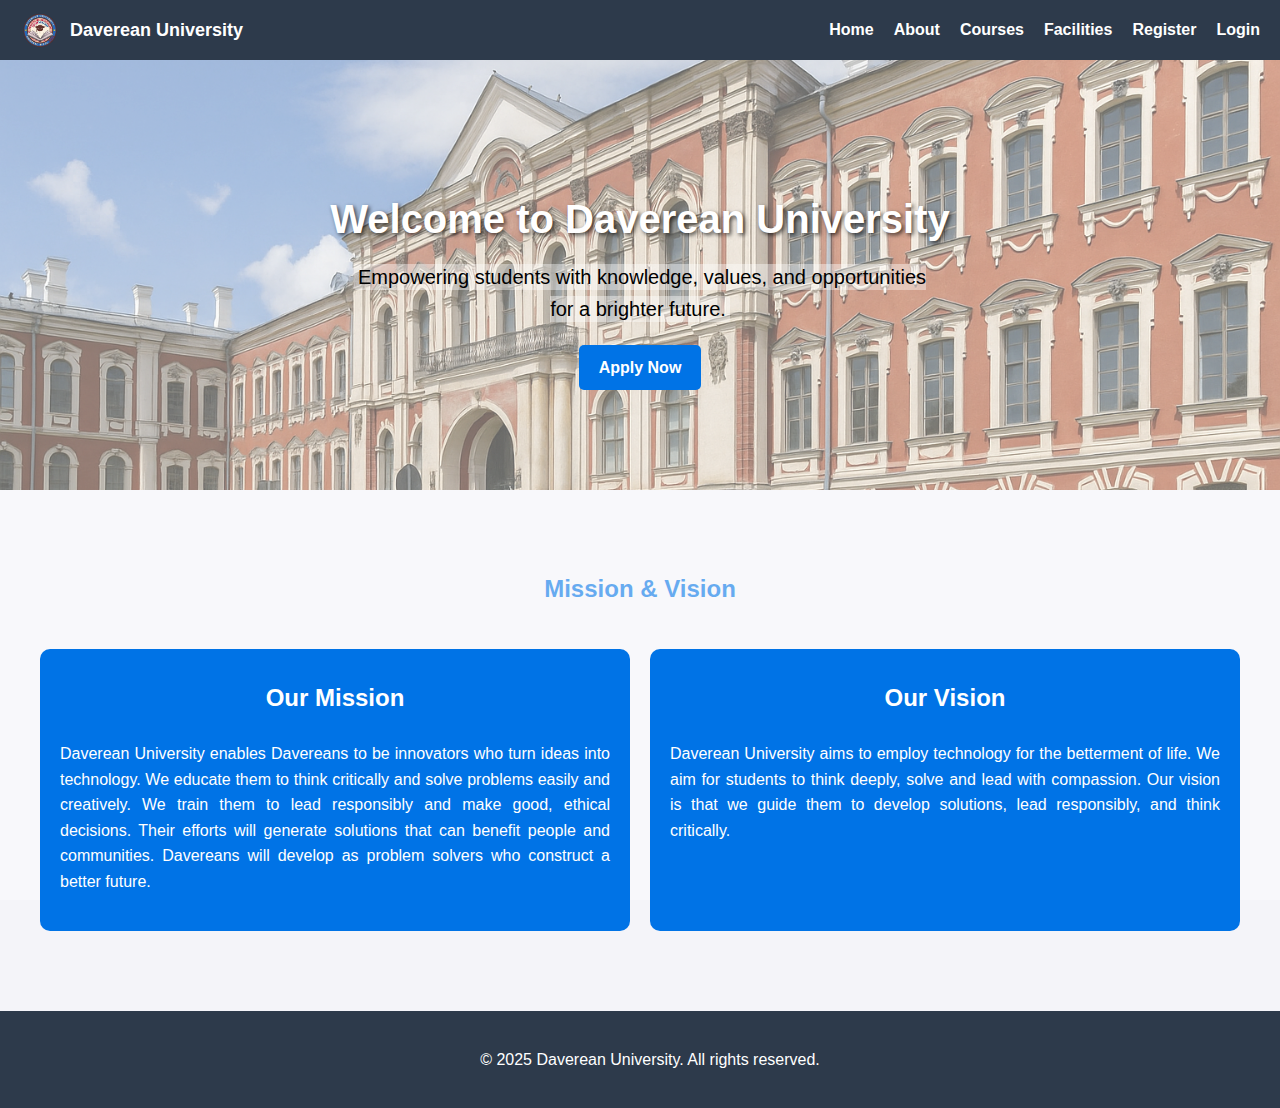
<file: index.html>
<!DOCTYPE html>
<html lang="en">
<head>
  <meta charset="UTF-8">
  <meta name="viewport" content="width=device-width, initial-scale=1.0">
  <title>Daverean University</title>
  <link rel="stylesheet" href="style.css">
  <script src="script.js" defer></script>
</head>
<body>
  <!-- Header -->
  <header>
    <div class="logo">
      <img src="images/logo.png" alt="Daverean University Logo">
      <h1>Daverean University</h1>
    </div>
    <nav>
      <a href="index.html">Home</a>
      <a href="about.html">About</a>
      <a href="courses.html">Courses</a>
      <a href="facilities.html">Facilities</a>
      <a href="register.html">Register</a>
      <a href="login.html">Login</a>
    </nav>
  </header>

  <!-- Hero Section -->
  <section id="home" class="home">
    <h1>Welcome to Daverean University</h1>
    <p><mark>Empowering students with knowledge, values, and opportunities for a brighter future.</mark></p>
    <a href="register.html" class="cta-button">Apply Now</a>
  </section>

  <!-- Mission & Vision -->
  <section class="section">
    <h2>Mission & Vision</h2>
    <div class="grid">
      <div>
        <h3>Our Mission</h3>
        <p>Daverean University enables Davereans to be innovators who turn ideas into technology. 
          We educate them to think critically and solve problems easily and creatively. 
          We train them to lead responsibly and make good, ethical decisions. 
          Their efforts will generate solutions that can benefit people and communities. 
          Davereans will develop as problem solvers who construct a better future.
        </p>
      </div>
      <div>
        <h3>Our Vision</h3>
        <p>Daverean University aims to employ technology for the betterment of life. We aim for students to think deeply,
           solve and lead with compassion. Our vision is that we guide them to develop solutions, lead responsibly, 
           and think critically.
</p>
      </div>
    </div>
  </section>

  <!-- Footer -->
  <footer>
    <p>&copy; 2025 Daverean University. All rights reserved.</p>
  </footer>
</body>
</html>
</file>
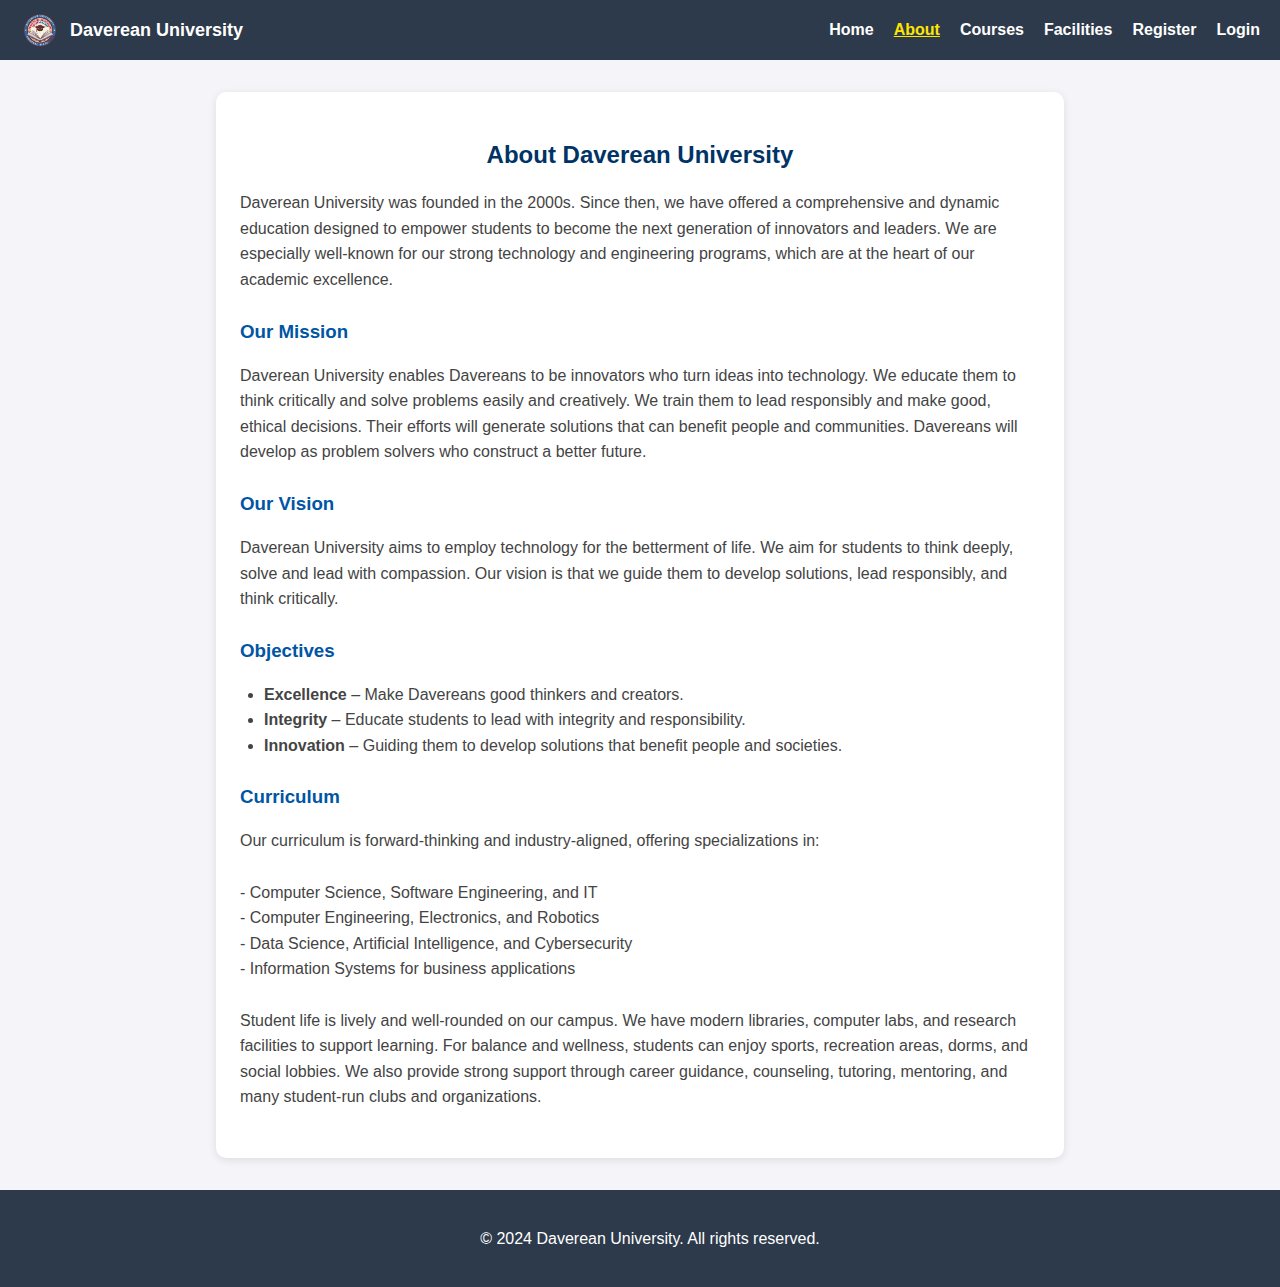
<file: about.html>
<!DOCTYPE html>
<html lang="en">
<head>
  <meta charset="UTF-8">
  <meta name="viewport" content="width=device-width, initial-scale=1.0">
  <title>About Us | Daverean University</title>
  <link rel="stylesheet" href="style.css">
</head>
<body>
  <header>
    <div class="logo">
      <img src="images/logo.png" alt="Daverean University Logo">
      <h1>Daverean University</h1>
    </div>
    <nav>
      <a href="index.html">Home</a>
      <a href="about.html" class="active">About</a>
      <a href="courses.html">Courses</a>
      <a href="facilities.html">Facilities</a>
      <a href="register.html">Register</a>
      <a href="login.html">Login</a>
    </nav>
  </header>

  <main class="about-container">
    <h2>About Daverean University</h2>
    <p>
      Daverean University was founded in the 2000s. Since then, we have offered a comprehensive and dynamic education designed to empower students to become the next generation of innovators and leaders.
      We are especially well-known for our strong technology and engineering programs, which are at the heart of our academic excellence.

    </p>

    <section class="about-section">
      <h3>Our Mission</h3>
      <p>
           Daverean University enables Davereans to be innovators who turn ideas into technology. 
           We educate them to think critically and solve problems easily and creatively. 
           We train them to lead responsibly and make good, ethical decisions. 
           Their efforts will generate solutions that can benefit people and communities. 
           Davereans will develop as problem solvers who construct a better future.
      </p>
    </section>

    <section class="about-section">
      <h3>Our Vision</h3>
      <p>
        Daverean University aims to employ technology for the betterment of life. 
        We aim for students to think deeply, solve and lead with compassion. 
        Our vision is that we guide them to develop solutions, lead responsibly, and think critically.
      </p>
    </section>

    <section class="about-section">
      <h3>Objectives</h3>
      <ul>
        <li><strong>Excellence</strong> – Make Davereans good thinkers and creators.</li>
        <li><strong>Integrity</strong> – Educate students to lead with integrity and responsibility.</li>
        <li><strong>Innovation</strong> – Guiding them to develop solutions that benefit people and societies.
</li>
      </ul>
    </section>

    <section class="about-section">
      <h3>Curriculum</h3>
      <p>
        Our curriculum is forward-thinking and industry-aligned, offering specializations in:

        <br><br>- Computer Science, Software Engineering, and IT
                <br>- Computer Engineering, Electronics, and Robotics
                <br>- Data Science, Artificial Intelligence, and Cybersecurity
                <br>- Information Systems for business applications

        <br><br>Student life is lively and well-rounded on our campus. We have modern libraries, computer labs, and research facilities to support learning. For balance and wellness, students can enjoy sports, recreation areas, dorms, and social lobbies. 
                We also provide strong support through career guidance, counseling, tutoring, mentoring, and many student-run clubs and organizations.

      </p>
    </section>
  </main>
  <footer>
  <p>&copy; 2024 Daverean University. All rights reserved. 
  </p>
</footer>
</body>
</html>
</file>
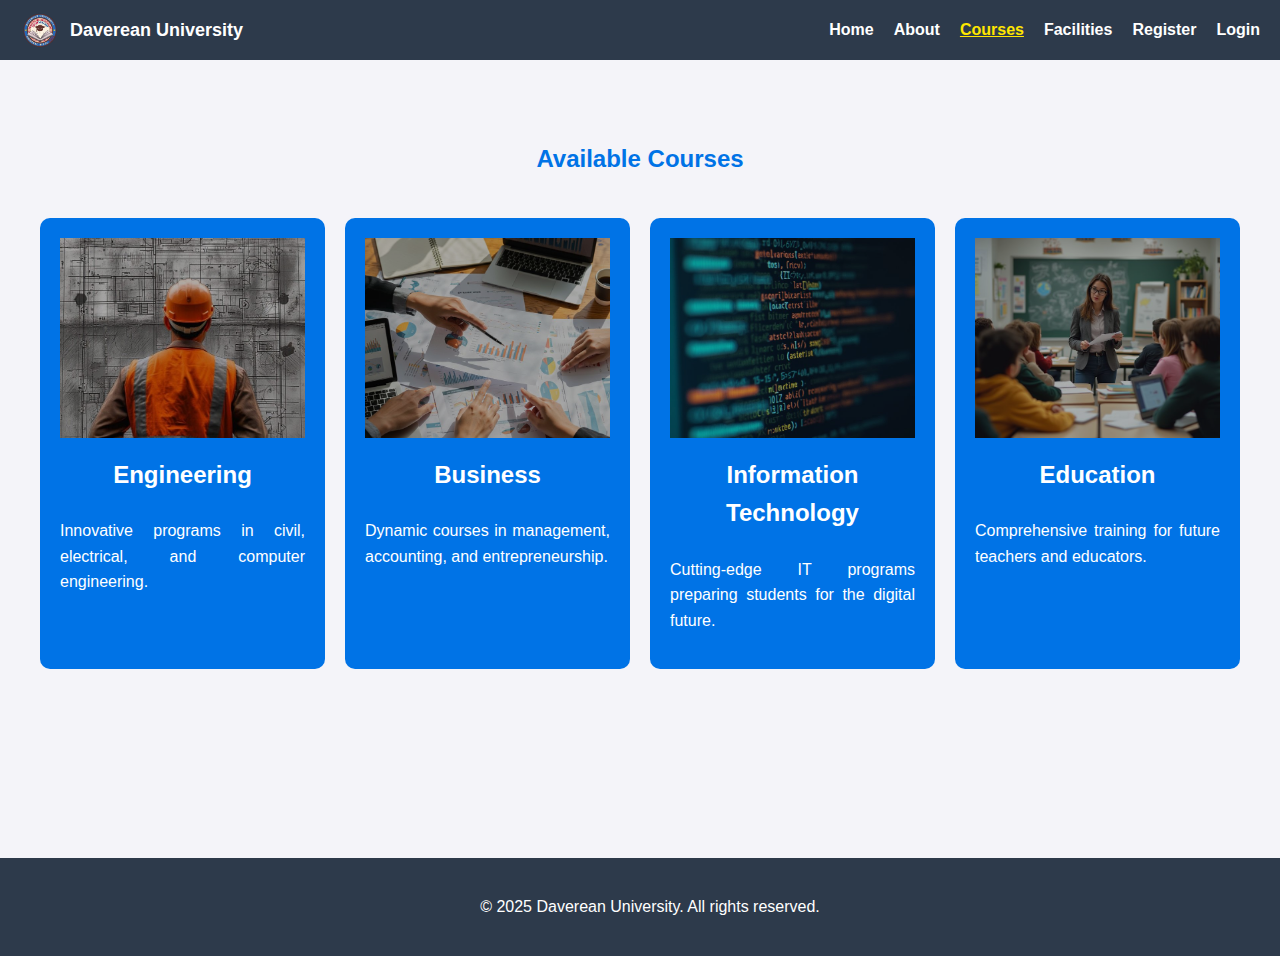
<file: courses.html>
<!DOCTYPE html>
<html lang="en">
<head>
  <meta charset="UTF-8">
  <meta name="viewport" content="width=device-width, initial-scale=1.0">
  <title>Courses - Daverean University</title>
  <link rel="stylesheet" href="style.css">
</head>
<body>
  <!-- Header -->
  <header>
    <div class="logo">
      <img src="images/logo.png" alt="Daverean University Logo">
      <h1>Daverean University</h1>
    </div>
    <nav>
      <a href="index.html">Home</a>
      <a href="about.html">About</a>
      <a href="courses.html" class="active">Courses</a>
      <a href="facilities.html">Facilities</a>
      <a href="register.html">Register</a>
      <a href="login.html">Login</a>
    </nav>
  </header>

  <!-- Courses Offered -->
  <section class="section">
    <h2>Available Courses</h2>
    <div class="grid">
      <div>
        <img src="images/engineering.jpg" alt="Engineering">
        <h3>Engineering</h3>
        <p>Innovative programs in civil, electrical, and computer engineering.</p>
      </div>
      <div>
        <img src="images/Business.jpg" alt="Business">
        <h3>Business</h3>
        <p>Dynamic courses in management, accounting, and entrepreneurship.</p>
      </div>
      <div>
        <img src="images/it.jpg" alt="Information Technology">
        <h3>Information Technology</h3>
        <p>Cutting-edge IT programs preparing students for the digital future.</p>
      </div>
      <div>
        <img src="images/education.jpg" alt="Education">
        <h3>Education</h3>
        <p>Comprehensive training for future teachers and educators.</p>
      </div>
    </div>
    <p><br><br><br></p>
  </section>

  <!-- Footer -->
  <footer>
    <p>&copy; 2025 Daverean University. All rights reserved.</p>
  </footer>
</body>
</html>
</file>
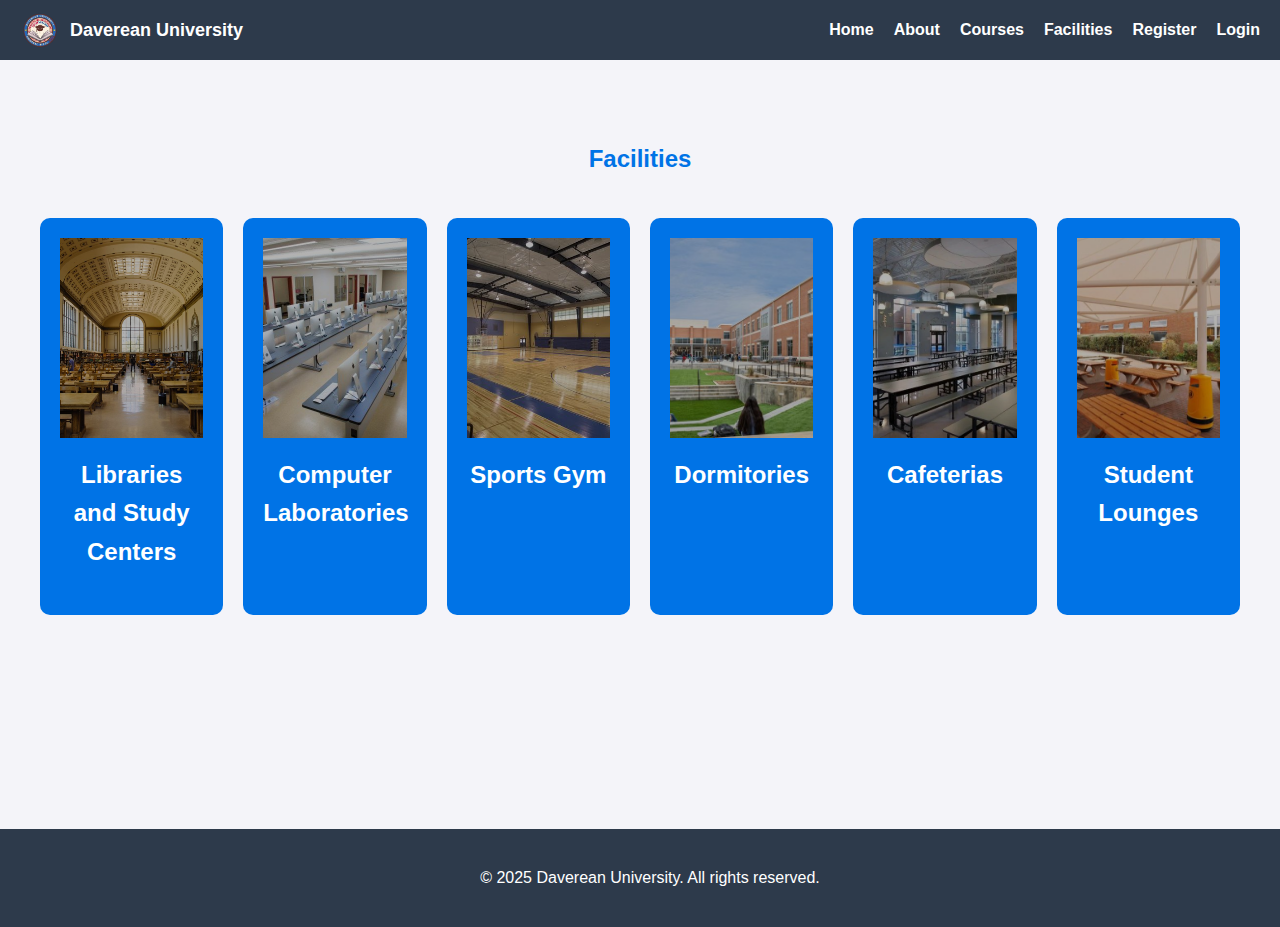
<file: facilities.html>
<!DOCTYPE html>
<html lang="en">
<head>
  <meta charset="UTF-8">
  <meta name="viewport" content="width=device-width, initial-scale=1.0">
  <title>Programs - Daverean University</title>
  <link rel="stylesheet" href="style.css">
</head>
<body>
  <!-- Header -->
  <header>
    <div class="logo">
      <img src="images/logo.png" alt="Daverean University Logo">
      <h1>Daverean University</h1>
    </div>
    <nav>
      <a href="index.html">Home</a>
      <a href="about.html">About</a>
      <a href="courses.html">Courses</a>
      <a href="facilities.html">Facilities</a>
      <a href="register.html">Register</a>
      <a href="login.html">Login</a>
    </nav>
  </header>

  <!-- Facilities -->
  <section class="section">
    <h2>Facilities</h2>
    <div class="grid">
      <div>
        <img src="images/library.jpg" alt="Libraries">
        <h3>Libraries and Study Centers</h3>
      </div>
      <div>
        <img src="images/Computer labs and research facilities.jpg" alt="Comp Lab">
        <h3>Computer Laboratories</h3>
      </div>
      <div>
        <img src="images/gym.jpg" alt="Gym">
        <h3>Sports Gym</h3>
      </div>
      <div>
        <img src="images/dorm.jpg" alt="Dormitories">
        <h3>Dormitories</h3>
      </div>
      <div>
        <img src="images/cafeteria.jpg" alt="cafeterias">
        <h3>Cafeterias</h3>
      </div>
      <div>
        <img src="images/lobby.jpg" alt="Lobby">
        <h3>Student Lounges</h3>
      </div>      
    </div>
    <p><br><br><br><br></p>
  </section>

  <!-- Footer -->
  <footer>
    <p>&copy; 2025 Daverean University. All rights reserved.</p>
  </footer>
</body>
</html>
</file>
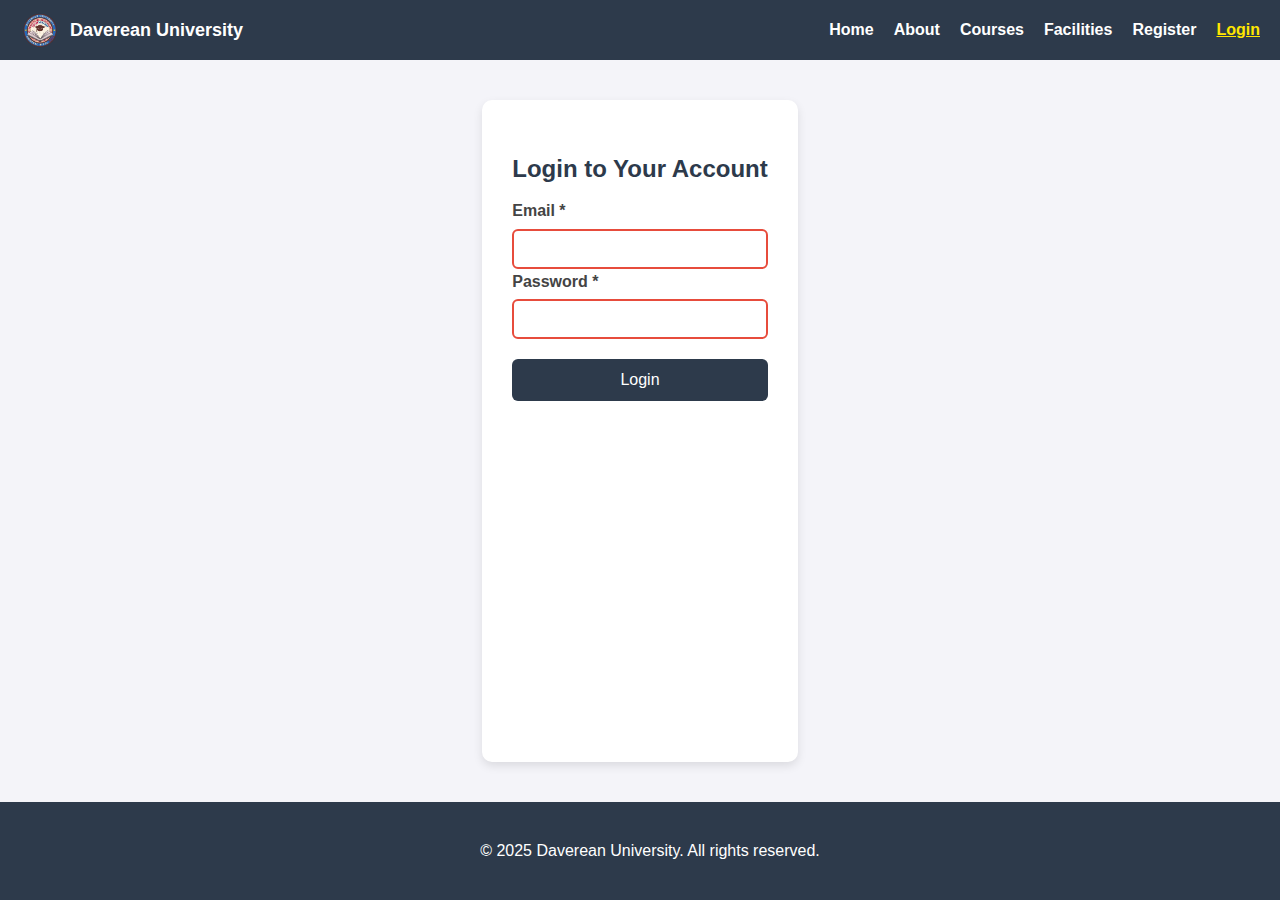
<file: login.html>
<!DOCTYPE html>
<html lang="en">
<head>
  <meta charset="UTF-8">
  <meta name="viewport" content="width=device-width, initial-scale=1.0">
  <title>Login | Daverean University</title>
  <link rel="stylesheet" href="style.css">
</head>
<body>
  <header>
    <div class="logo">
      <img src="images/logo.png" alt="Daverean University Logo">
      <h1>Daverean University</h1>
    </div>
    <nav>
      <a href="index.html">Home</a>
      <a href="about.html">About</a>
      <a href="courses.html">Courses</a>
      <a href="facilities.html">Facilities</a>
      <a href="register.html">Register</a>
      <a href="login.html" class="active">Login</a>
    </nav>
  </header>

  <main class="form-container">
    <h2>Login to Your Account</h2>
    <form id="loginForm">
      <div class="form-group">
        <label for="loginEmail">Email *</label>
        <input type="text" id="loginEmail" required>
      </div>
      <div class="form-group">
        <label for="loginPassword">Password *</label>
        <input type="password" id="loginPassword" required>
      </div>
      <button type="submit" class="btn">Login</button>
    </form>
  </main>

  <script src="script.js"></script>
    <footer>
    <p>&copy; 2025 Daverean University. All rights reserved.</p>
  </footer>
</body>
</html>
</file>
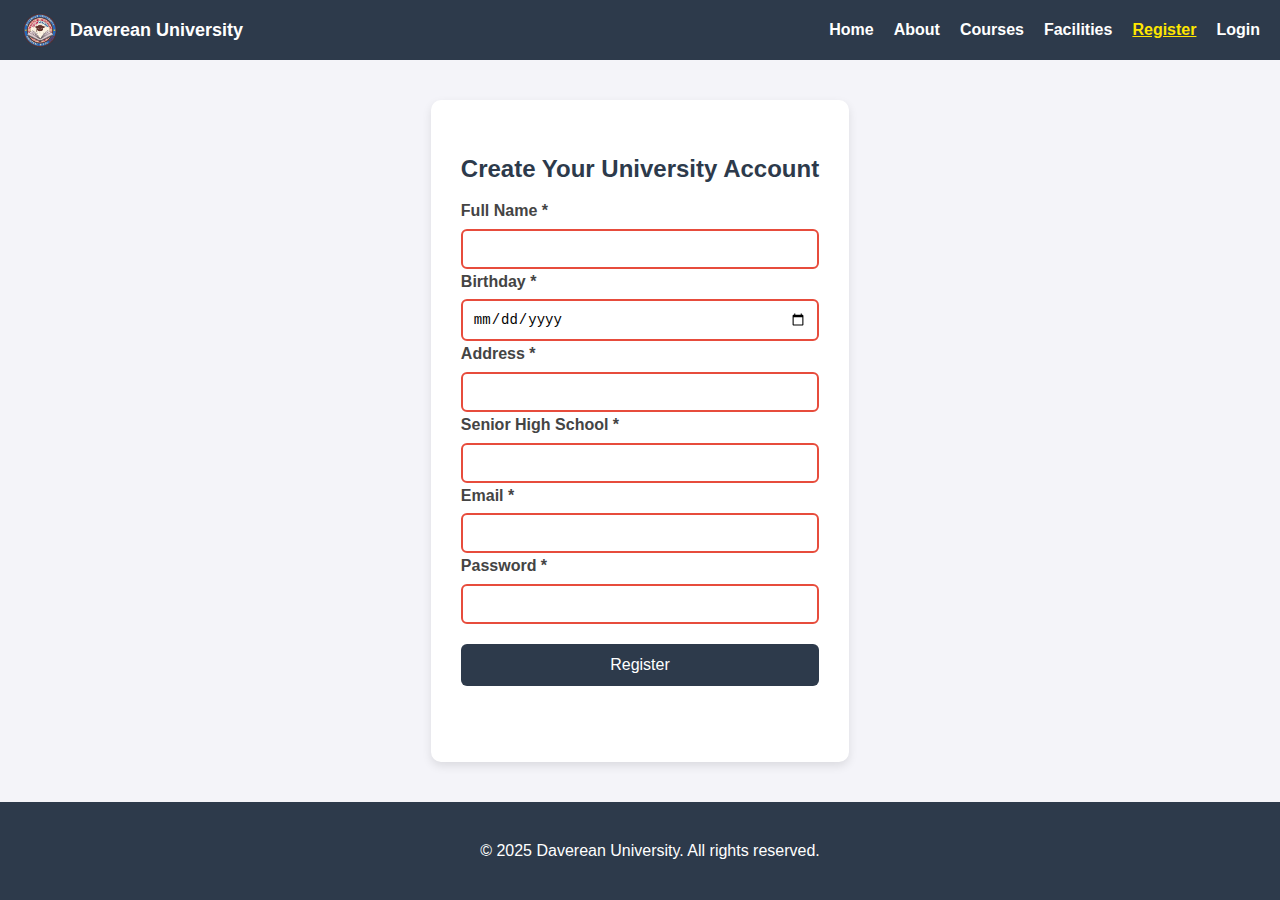
<file: register.html>
<!DOCTYPE html>
<html lang="en">
<head>
  <meta charset="UTF-8">
  <meta name="viewport" content="width=device-width, initial-scale=1.0">
  <title>Student Registration | Daverean University</title>
  <link rel="stylesheet" href="style.css">
</head>
<body>
  <header>
    <div class="logo">
      <img src="images/logo.png" alt="Daverean University Logo">
      <h1>Daverean University</h1>
    </div>
    <nav>
      <a href="index.html">Home</a>
      <a href="about.html">About</a>
      <a href="courses.html">Courses</a>
      <a href="facilities.html">Facilities</a>
      <a href="register.html" class="active">Register</a>
      <a href="login.html">Login</a>
    </nav>
  </header>

  <main class="form-container">
    <h2>Create Your University Account</h2>
    <form id="registrationForm">
      <div class="form-group">
        <label for="fullName">Full Name *</label>
        <input type="text" id="fullName" name="fullName" required>
      </div>
      <div class="form-group">
        <label for="birthday">Birthday *</label>
        <input type="date" id="birthday" name="birthday" required>
      </div>
      <div class="form-group">
        <label for="address">Address *</label>
        <input type="text" id="address" name="address" required>
      </div>
      <div class="form-group">
        <label for="school">Senior High School *</label>
        <input type="text" id="school" name="school" required>
      </div>
      <div class="form-group">
        <label for="email">Email *</label>
        <input type="email" id="email" name="email" required>
      </div>
      <div class="form-group">
        <label for="password">Password *</label>
        <input type="password" id="password" name="password" minlength="6" required>
      </div>
      <button type="submit" class="btn">Register</button>
    </form>
  </main>
  <!-- Footer -->
  <footer>
    <p>&copy; 2025 Daverean University. All rights reserved.</p>
  </footer>
  <script src="script.js"></script>
</body>
</html>
</file>
<file: style.css>
body,html {
  margin: 0;
  height: 100%;
  font-family: Arial, sans-serif;
  line-height: 1.6;
  display: flex;
  margin: 0;
  flex-direction: column;
  color: #444;
  background-color: #f4f4f9;
  z-index: 1000;
}

main {
  flex: 1;
}

/* Header */
header {
  display: flex;
  align-items: center;
  justify-content: space-between; /* nav left, logo block right */
  background-color: #2d3a4b;
  padding: 10px 20px;
  position: sticky;
  top: 0;
  z-index: 1000;
}

nav {
  display: flex;
  gap: 20px;
}

nav a {
  text-decoration: none;
  color: #fff;
  font-weight: bold;
  transition: color 0.3s ease;
}

nav a:hover {
  color: #ffe600;
}

.logo {
  display: flex;
  align-items: center;
  gap: 10px;
}

.logo img {
  height: 40px;
}

.logo h1 {
  font-size: 18px;
  color: #fff;
  margin: 0;
}

/* Hero */
.home {
  background: url('images/University.png') no-repeat center center;
  background-size: cover;
  color: white;
  text-align: center;
  padding: 100px 20px;
  background-color: #004d73; /* fallback if no image */
}

.home::before {
    content: "";
    position: absolute;
    top: 0;
    left: 0;
    width: 100%;
    height: 100%;
    background-color: rgba(255, 255, 255, 0.4); /* faint white overlay */
    z-index: 0;
}

mark {
  background-color: rgba(255, 255, 255, 0.4);
  padding: 2px 4px;
  border-radius: 3px;
}

.home h1,
.home p,
.home .cta-button {
    position: relative;
    z-index: 1;
    
}

.home h1 {
  font-size: 40px;
  margin-bottom: 10px;
  color: white;
  text-shadow: 2px 2px 4px rgba(0, 0, 0, 0.7);
}

.home p {
  font-size: 20px;
  max-width: 600px;
  color: rgb(1, 1, 47);
  margin: 0 auto;
}

.cta-button {
  display: inline-block;
  background-color: #0073e6;
  color: white;
  padding: 10px 20px;
  border-radius: 5px;
  text-decoration: none;
  font-weight: bold;
  margin-top: 20px;
  transition: background-color 0.3s ease;
}

.cta-button:hover {
  background-color: #005bb5;
}

/* Sections */
.section {
  padding: 60px 20px;
}

.section h2 {
  text-align: center;
  margin-bottom: 20px;
  color: #0073e6;
}

.grid {
  display: grid;
  grid-template-columns: repeat(auto-fit, minmax(100px, 1fr));
  gap: 20px;
  padding: 20px;
}

.grid div {
  position: relative;
  border-radius: 10px;
  overflow: hidden;
  text-align: center;
  color: white;
  transition: transform 0.3s ease, box-shadow 0.3s ease;
  background-color: #0073e6; /* fallback if no image */
  padding: 20px;
}

.grid div img {
  width: 100%;
  height: 200px;
  object-fit: cover;
  filter: brightness(70%);
}

.grid div h3 {
  margin-top: 10px;
  font-size: 1.5rem;
  color: #fff;
}

.grid div p {
  font-size: 1rem;
  text-align: justify;
  color: #fff;
}

  .grid div:hover {
    transform: scale(1.05);
    box-shadow: 0 4px 10px rgba(0, 0, 0, 0.2);
        }

/* Footer */
footer {
  background-color: #2d3a4b;
  color: white;
  text-align: center;
  padding: 20px 10px;
  width: 100%;
  /* ❌ remove position: fixed, bottom, left */
}

nav a.active {
  color: #ffe600;
  text-decoration: underline;
}

/* Form Container */
.form-container {
  max-width: 900px;
  margin: 40px auto;
  background: #fff;
  padding: 30px;
  border-radius: 10px;
  box-shadow: 0 4px 10px rgba(0,0,0,0.1);
}

.form-container h2 {
  text-align: center;
  margin-bottom: 10px;
  color: #2d3a4b;
}

.form-container p {
  text-align: center;
  margin-bottom: 30px;
  color: #555;
}

.form-container h3 {
  margin: 20px 0 10px;
  color: #2d3a4b;
  border-bottom: 2px solid #eee;
  padding-bottom: 5px;
}

/* Grid Layout */
.form-grid {
  display: grid;
  grid-template-columns: 1fr 1fr;
  gap: 20px;
}

.form-group {
  display: flex;
  flex-direction: column;
}

.form-group.full-width {
  grid-column: span 2;
}

/* Inputs */
input, select, textarea {
  padding: 10px;
  border: 2px solid #ccc;
  border-radius: 6px;
  font-size: 14px;
  transition: border-color 0.3s ease;
}

input:required:invalid, select:required:invalid, textarea:required:invalid {
  border-color: #e74c3c; /* Red */
}

input:required:valid, select:required:valid, textarea:required:valid {
  border-color: #2ecc71; /* Green */
}

label {
  margin-bottom: 5px;
  font-weight: bold;
}

/* Button */
.btn {
  display: block;
  width: 100%;
  padding: 12px;
  margin-top: 20px;
  background: #2d3a4b;
  color: #fff;
  border: none;
  border-radius: 6px;
  font-size: 16px;
  cursor: pointer;
  transition: background 0.3s ease;
}

.btn:hover {
  background: #1f2a35;
}

/* Responsive */
@media (max-width: 768px) {
  .form-grid {
    grid-template-columns: 1fr;
  }
}

.about-container {
  max-width: 800px;
  margin: 2rem auto;
  padding: 1.5rem;
  background: #ffffff;
  border-radius: 10px;
  box-shadow: 0 2px 8px rgba(0,0,0,0.1);
}

.about-container h2 {
  text-align: center;
  margin-bottom: 1rem;
  color: #003366;
}

.about-section {
  margin: 1.5rem 0;
}

.about-section h3 {
  color: #0055a5;
  margin-bottom: 0.5rem;
}

.about-section ul {
  list-style-type: disc;
  padding-left: 1.5rem;
}
</file>
